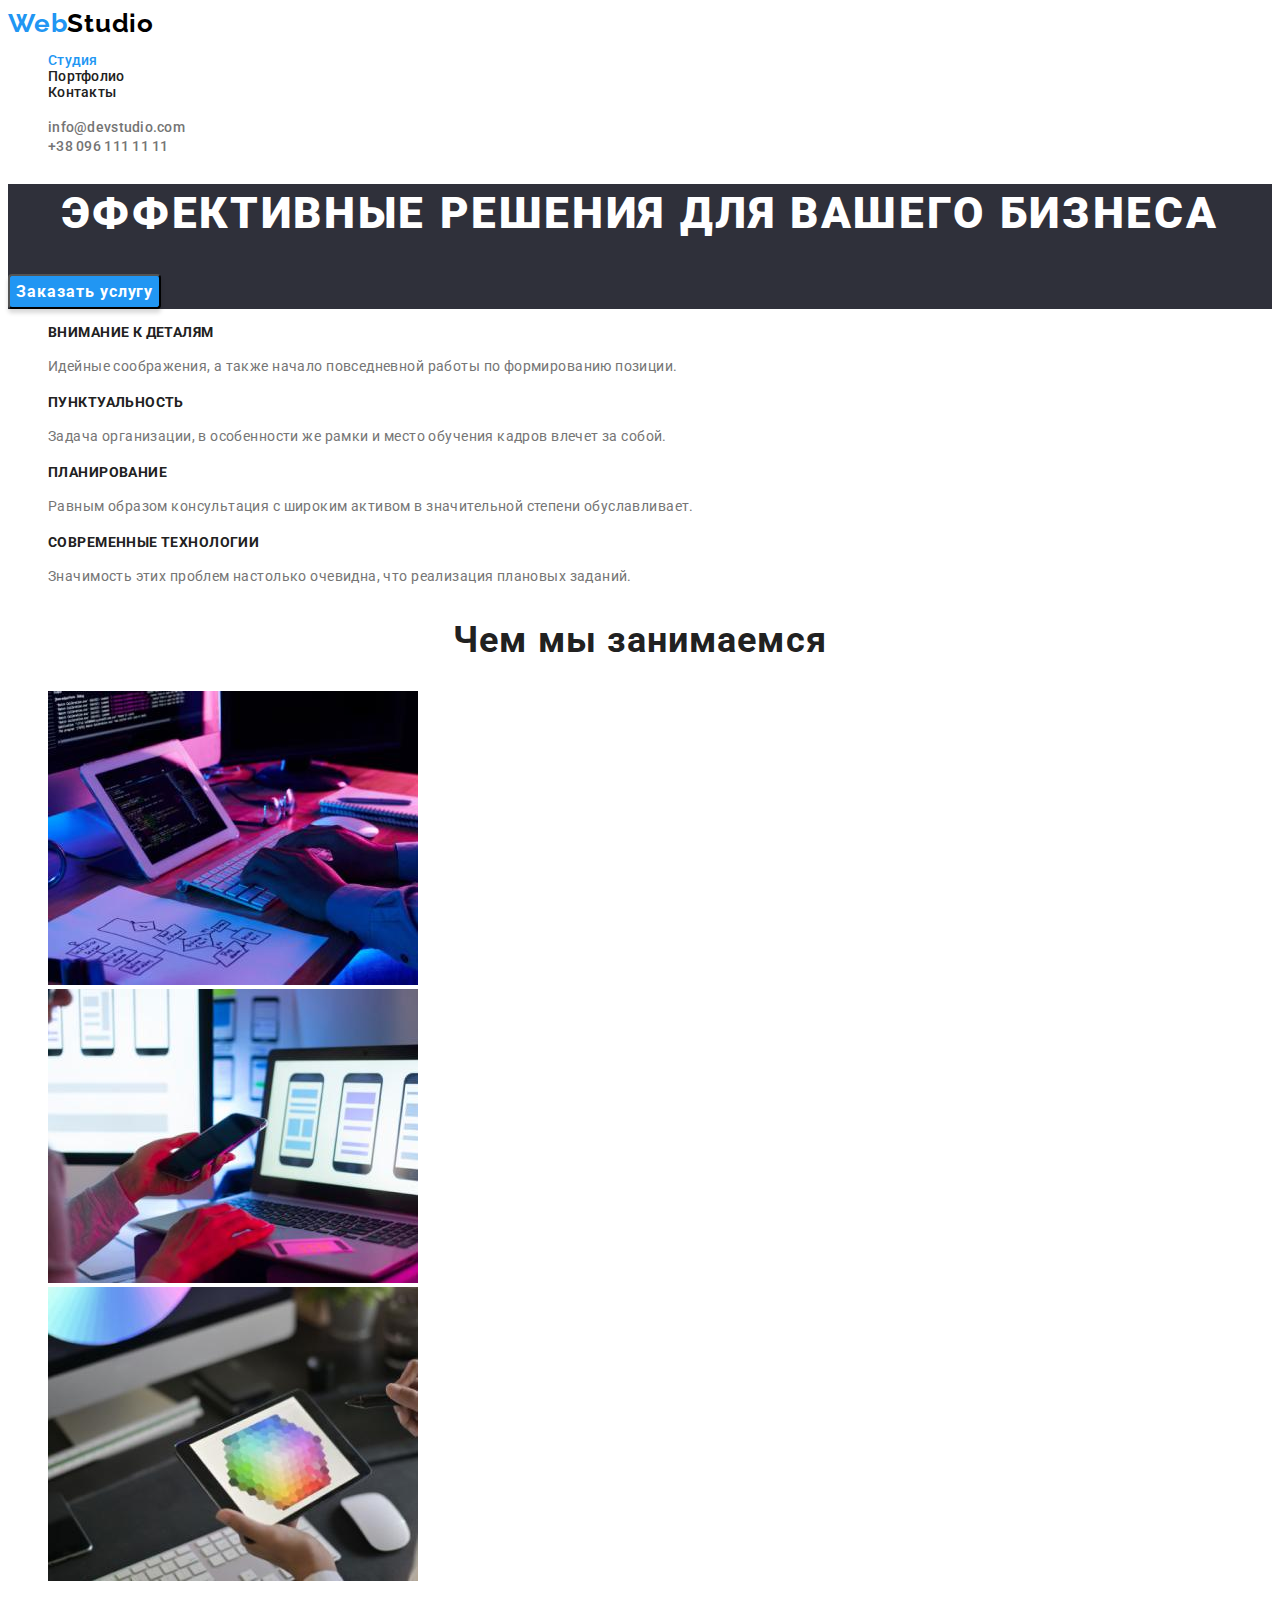
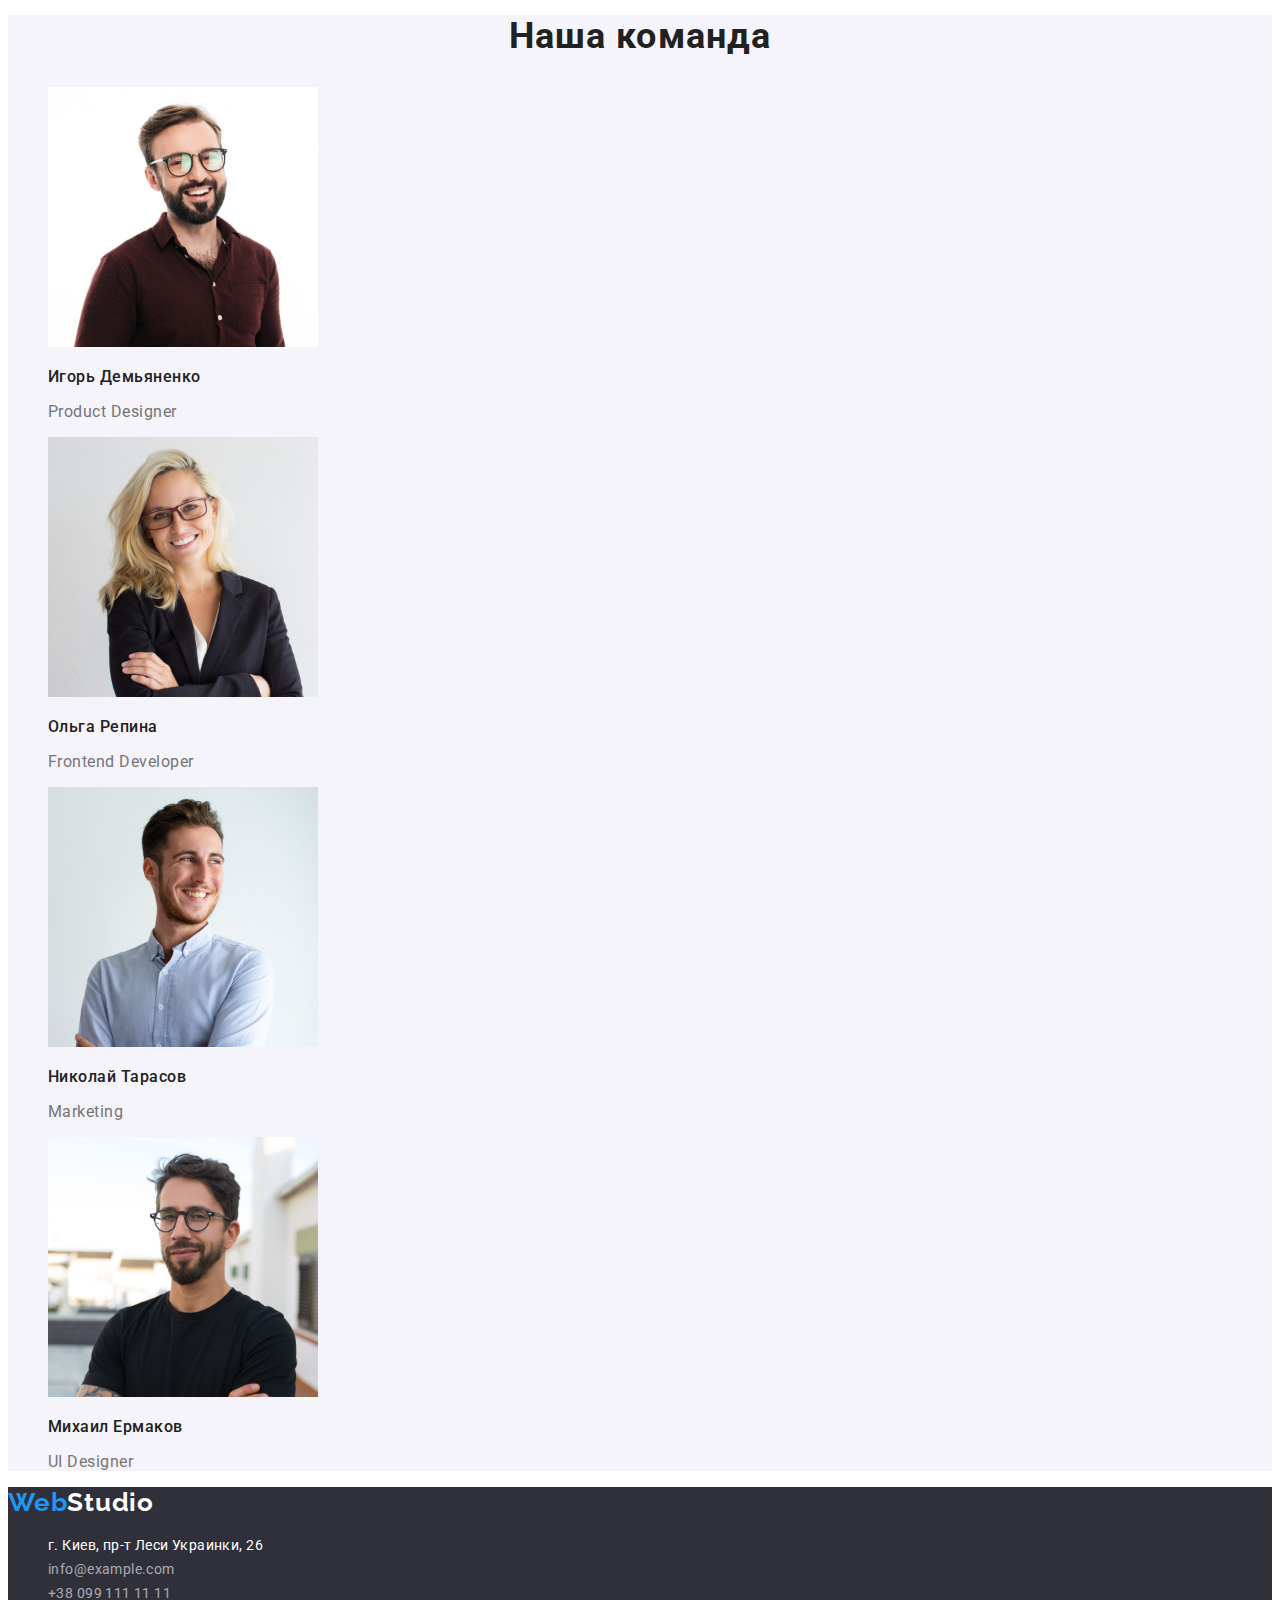
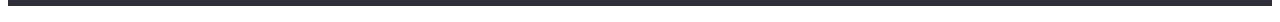
<file: index.html>
<!DOCTYPE html>
<html lang="ru">
<head>
    <meta charset="UTF-8">
    <meta http-equiv="X-UA-Compatible" content="IE=edge">
    <meta name="viewport" content="width=device-width, initial-scale=1.0">
    <title>Document</title>
    <link rel="preconnect" href="https://fonts.googleapis.com">
    <link rel="preconnect" href="https://fonts.gstatic.com" crossorigin>
    <link href="https://fonts.googleapis.com/css2?family=Raleway:wght@700&family=Roboto:wght@400;500;700;900&display=swap" rel="stylesheet">
    <link rel="stylesheet" href="css/styles.css">
</head>
<body>


<!---------------------HEADER---------------------------->


    <header class="header">
        <nav>
            <a class="header-logo link" lang="en" href="./"><span class="logo-web">Web</span>Studio</a>
            <ul class="header-list list">
                <li><a class="header-link link current" href="./index.html">Студия</a></li>
                <li><a class="header-link link" href="./portfolio.html">Портфолио</a></li>
                <li><a class="header-link link" href="#0">Контакты</a></li>
            </ul>
        </nav>
        <ul class="list">
            <li>
                <a class="header-mail link" href="mailto:info@devstudio.com">info@devstudio.com</a>
            </li>
            <li>
                <a class="header-tel link" href="tel:+380961111111">+38 096 111 11 11</a>
            </li>
        </ul>
    </header>


<!---------------------HERO---------------------------->


<main>
        <section class="hero">
            <h1 class="hero-title">Эффективные решения для вашего бизнеса</h1>
            <button class="hero-btn" type="button"><span class="hero-btn-text">Заказать услугу</span></button>
        </section>

<!---------------------PECULIARITIES---------------------------->

    <section class="pecu">
        <h2 class="visually-hidden">Особенности</h2>
                <ul class="pecu-list list">
                    <li>
                        <h3 class="pecu-subtitle">Внимание к деталям</h3>
                        <p class="pecu-text">Идейные соображения, а также начало повседневной работы по формированию позиции.</p>
                    </li>
                </ul>
                <ul class="pecu-list list">
                    <li>
                        <h3 class="pecu-subtitle">Пунктуальность</h3>
                        <p class="pecu-text">Задача организации, в особенности же рамки и место обучения кадров влечет за собой.</p>
                    </li>
                </ul>
                <ul class="pecu-list list">
                    <li>
                        <h3 class="pecu-subtitle">Планирование</h3>
                        <p class="pecu-text">Равным образом консультация с широким активом в значительной степени обуславливает.</p>
                    </li>
                </ul>
                <ul class="pecu-list list">
                    <li>
                        <h3 class="pecu-subtitle">Современные технологии</h3>
                        <p class="pecu-text">Значимость этих проблем настолько очевидна, что реализация плановых заданий.</p>
                    </li>
                </ul>
        <h2 class="pecu-title">Чем мы занимаемся</h2>
        <ul class="pecu-photo list">
            <li>
                <img src="./images/box1.jpg" alt="Примеры робот"
                width="370"
                height="294">
            </li>
            <li>
                <img src="./images/box2.jpg" alt="Примеры робот"
                width="370"
                height="294">
            </li>
            <li>
                <img src="./images/box3.jpg" alt="Примеры робот"
                width="370"
                height="294">
            </li>
        </ul>
    </section>

<!---------------------TEAM---------------------------->

    <section class="team">
        <h2 class="team-title">Наша команда</h2>
        <ul class="team-list list">
            <li>
                <img src="./images/team-card-1.jpg" alt="Фото команды"
                width="270"
                height="260">
                <h3 class="team-subtitle">Игорь Демьяненко</h3>
                <p class="team-text" lang="eu">Product Designer</p>
            </li>
        </ul>
        <ul class="team-list list">
            <li>
                <img src="./images/team-card-2.jpg" alt="Фото команды"
                width="270"
                height="260">
                <h3 class="team-subtitle">Ольга Репина</h3>
                <p class="team-text" lang="eu">Frontend Developer</p>
            </li>
        </ul>
        <ul class="team-list list">
            <li>
                <img src="./images/team-card-3.jpg" alt="Фото команды"
                width="270"
                height="260">
                <h3 class="team-subtitle">Николай Тарасов</h3>
                <p class="team-text" lang="eu">Marketing</p>
            </li>
        </ul>
        <ul class="team-list list">
            <li>
                <img src="./images/team-card-4.jpg" alt="Фото команды"
                width="270"
                height="260">
                <h3 class="team-subtitle">Михаил Ермаков</h3>
                <p class="team-text" lang="eu">UI Designer</p>
            </li>
        </ul>
    </section>
</main>

<!---------------------FOOTER---------------------------->

<footer class="footer">
    <a class="footer-logo link" lang="en" href="./"><span class="logo-web">Web</span>Studio</a>
    <address>
        <ul class="footer-address list">
            <li><a class="footer-map link" href="https://goo.gl/maps/rfm62vgh137MeAdR9"
                target="_blank" rel="noopener noreferrer"
                >г. Киев, пр-т Леси Украинки, 26</a>
            </li>
            <li>
                <a class="footer-mail link" href="mailto:info@example.com">info@example.com</a>
            </li>
            <li>
                <a class="footer-tel link" href="tel:+380991111111">+38 099 111 11 11</a>
            </li>
        </ul>
    </address>
</footer>

</body>
</html>
</file>
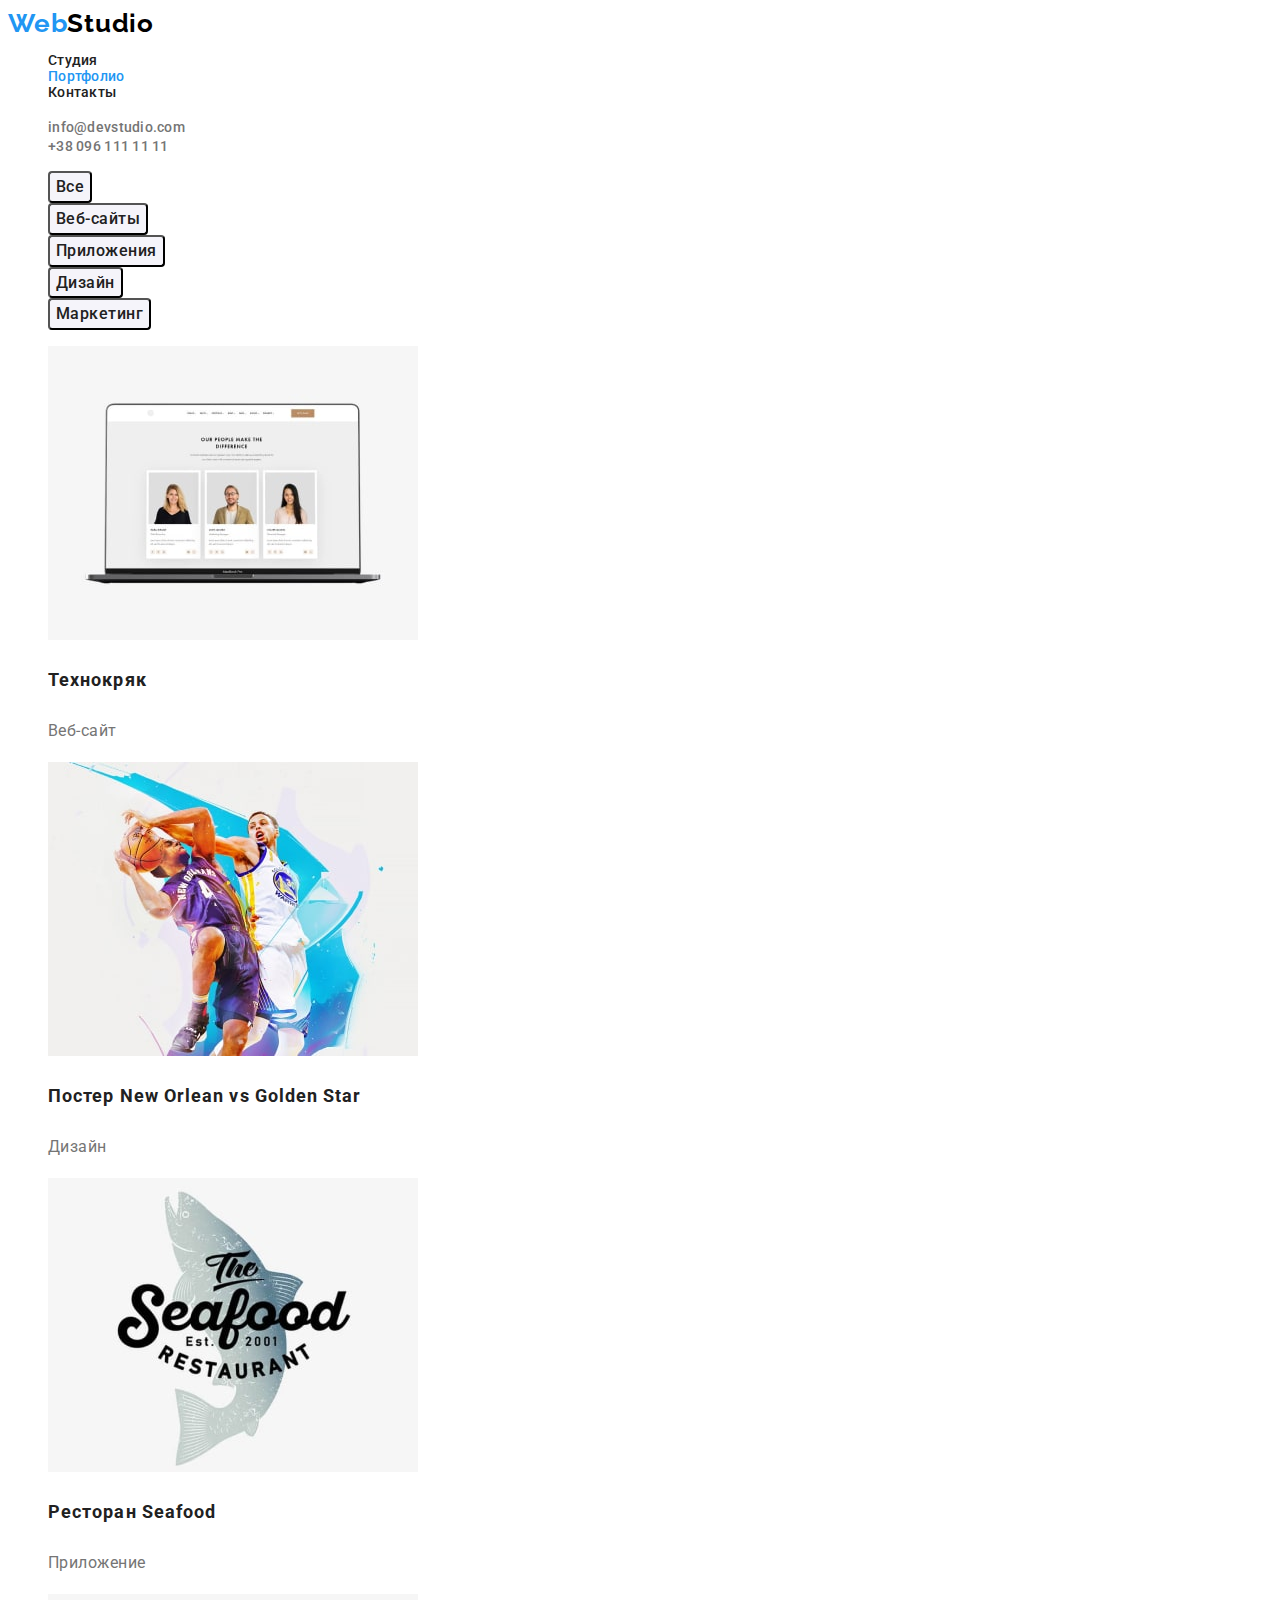
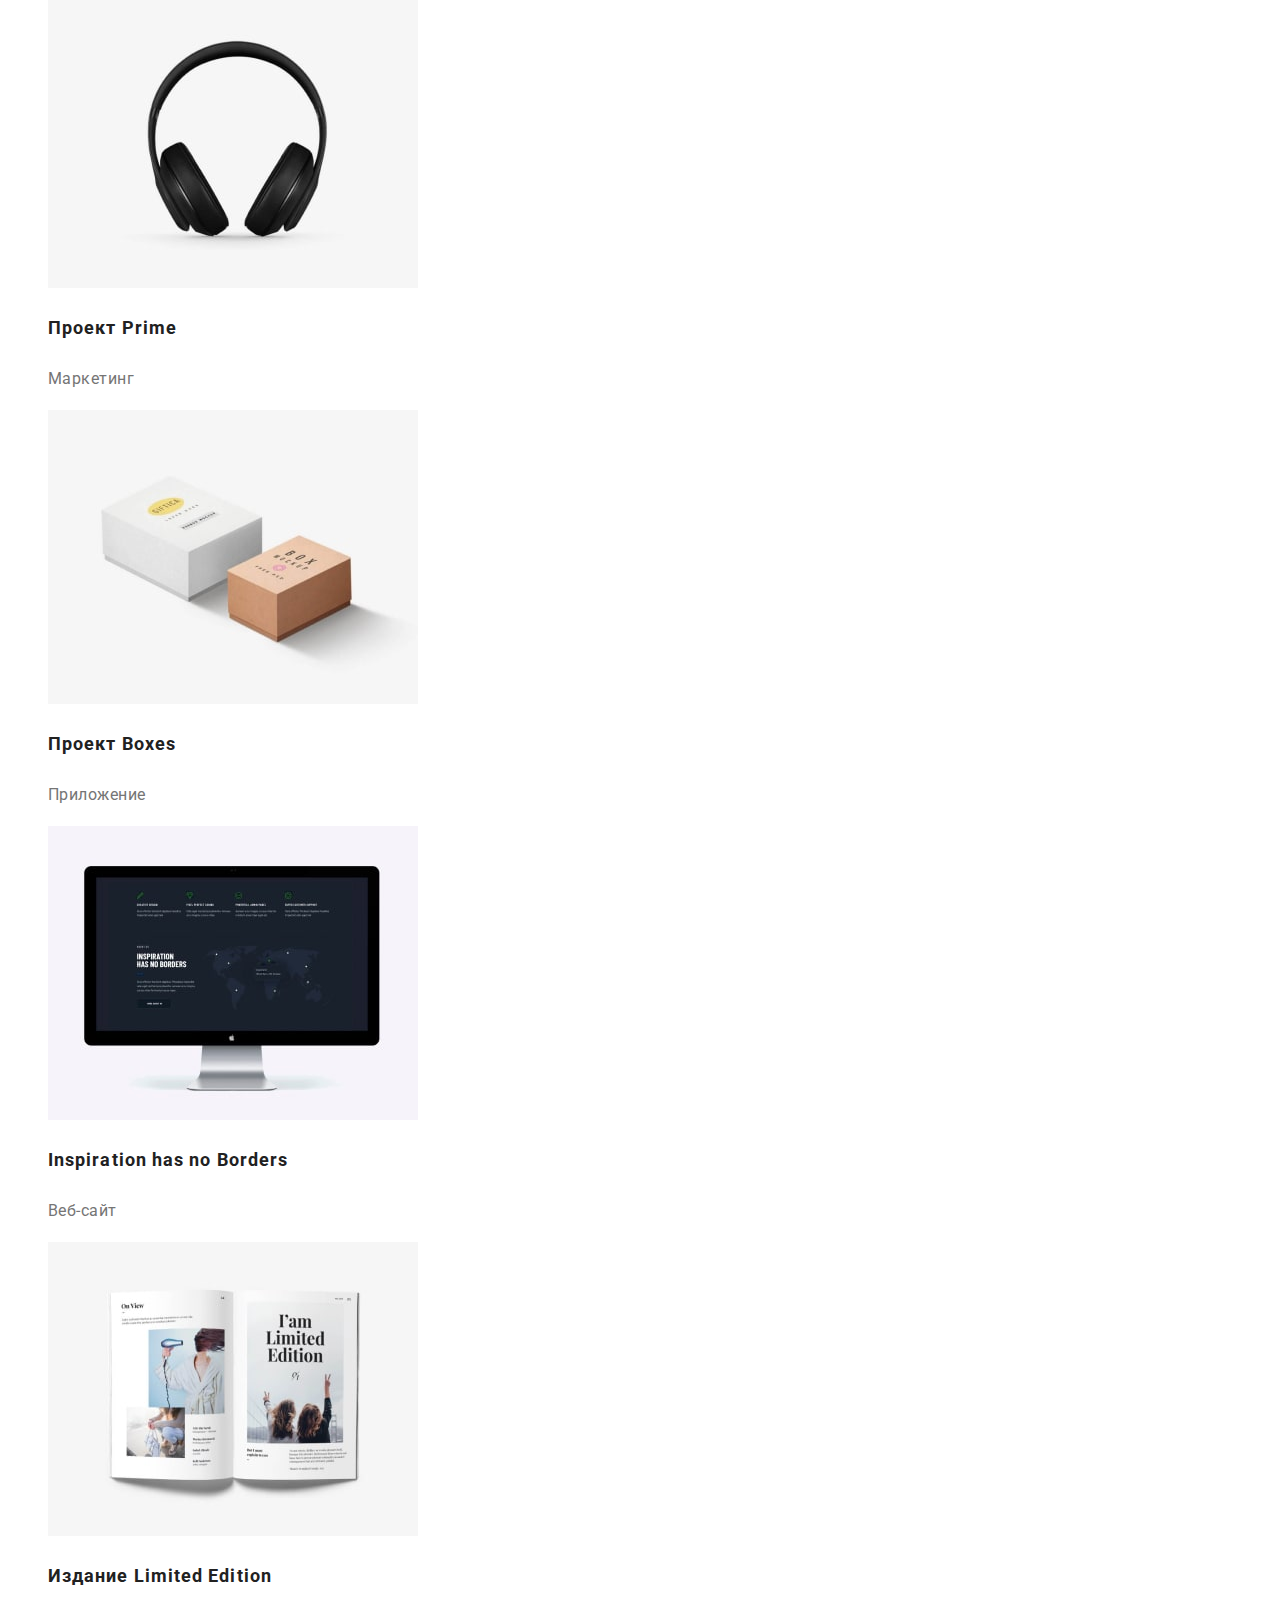
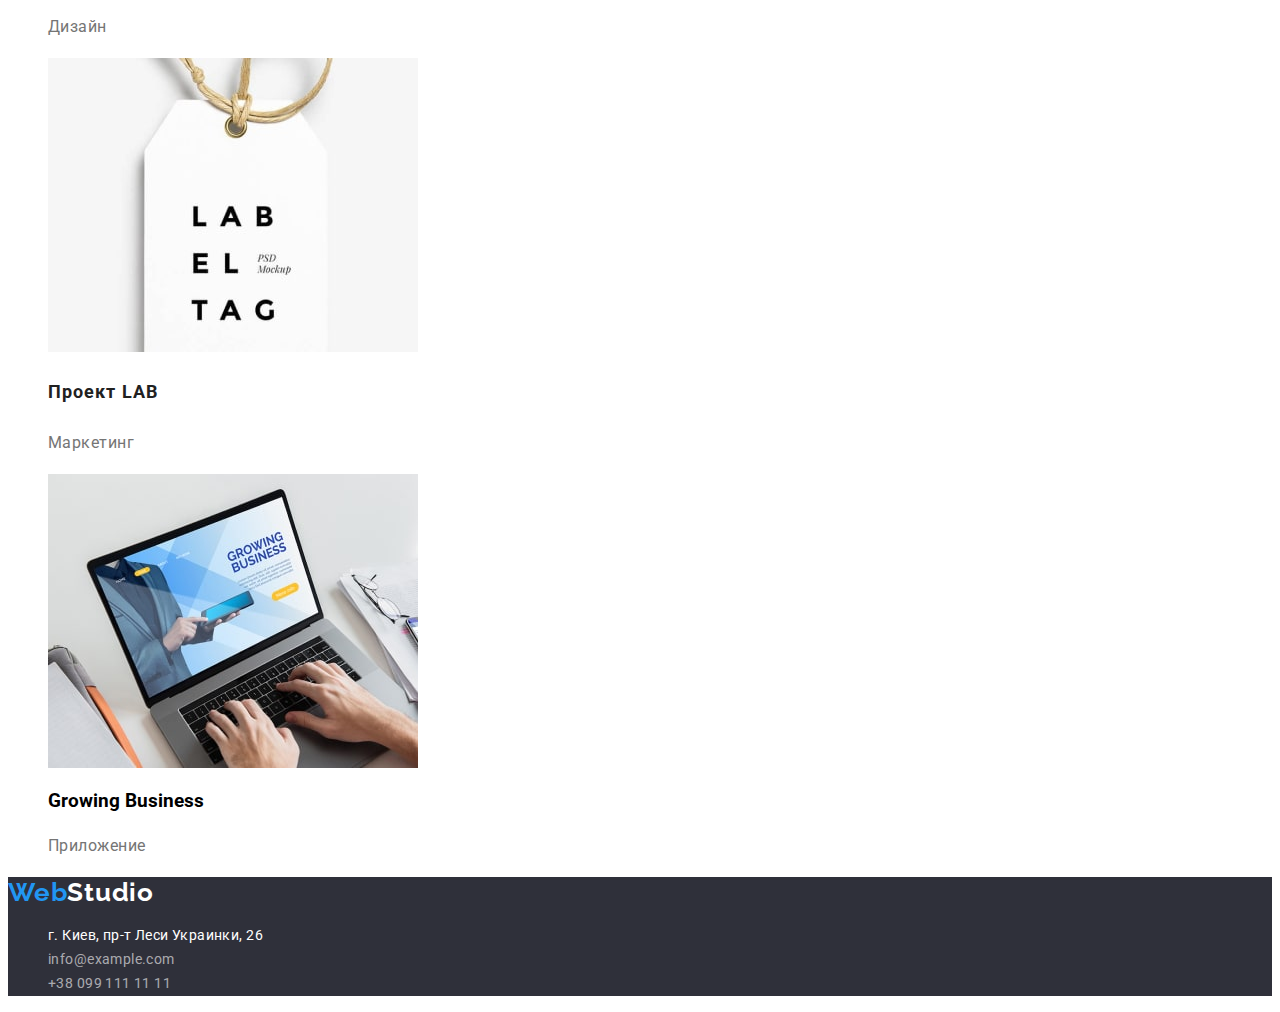
<file: portfolio.html>
<!DOCTYPE html>
<html lang="en">
<head>
    <meta charset="UTF-8">
    <meta http-equiv="X-UA-Compatible" content="IE=edge">
    <meta name="viewport" content="width=device-width, initial-scale=1.0">
    <title>Document</title>
    <link rel="preconnect" href="https://fonts.googleapis.com">
    <link rel="preconnect" href="https://fonts.gstatic.com" crossorigin>
    <link href="https://fonts.googleapis.com/css2?family=Raleway:wght@700&family=Roboto:wght@400;500;700;900&display=swap" rel="stylesheet">
    <link rel="stylesheet" href="css/styles.css">
</head>
<body>
    
<!---------------------HEADER---------------------------->


<header class="header">
    <nav>
        <a class="header-logo link" lang="en" href="./"><span class="logo-web">Web</span>Studio</a>
        <ul class="header-list list">
            <li><a class="header-link link" href="./index.html">Студия</a></li>
            <li><a class="header-link link current" href="./portfolio.html">Портфолио</a></li>
            <li><a class="header-link link" href="#0">Контакты</a></li>
        </ul>
    </nav>
    <ul class="list">
        <li>
            <a class="header-mail link" href="mailto:info@devstudio.com">info@devstudio.com</a>
        </li>
        <li>
            <a class="header-tel link" href="tel:+380961111111">+38 096 111 11 11</a>
        </li>
    </ul>
</header>


<!---------------------PORTFOLIO---------------------------->

    <main>
        <h2 class="visually-hidden">Портфолио</h2>
        <section class="portfolio">
            <ul class="portfolio-list list">
                <li>
                    <button class="portfolio-btn" type="button"><span class="portfolio-btn-text">Все</span></button>
                </li>
                <li>
                    <button class="portfolio-btn" type="button"><span class="portfolio-btn-text">Веб-сайты</span></button>
                </li>
                <li>
                    <button class="portfolio-btn" type="button"><span class="portfolio-btn-text">Приложения</span></button>
                </li>
                <li>
                    <button class="portfolio-btn" type="button"><span class="portfolio-btn-text">Дизайн</span></button>
                </li>
                <li>
                    <button class="portfolio-btn" type="button"><span class="portfolio-btn-text">Маркетинг</span></button>
                </li>
            </ul>
            <ul class="portfolio-list list">
                <li>
                    <img src="./images/portfolio1.jpg" alt="Примеры робот"
                    width="370"
                    height="294">
                    <h3 class="portfolio-title">Технокряк</h3>
                    <p class="portfolio-text">Веб-сайт</p>
                </li>
                <li>
                    <img src="./images/portfolio2.jpg" alt="Примеры робот"
                    width="370"
                    height="294">
                    <h3 class="portfolio-title">Постер New Orlean vs Golden Star</h3>
                    <p class="portfolio-text">Дизайн</p>
                </li>
                <li>
                    <img src="./images/portfolio3.jpg" alt="Примеры робот"
                    width="370"
                    height="294">
                    <h3 class="portfolio-title">Ресторан Seafood</h3>
                    <p class="portfolio-text">Приложение</p>
                </li>
                <li>
                    <img src="./images/portfolio4.jpg" alt="Примеры робот"
                    width="370"
                    height="294">
                    <h3 class="portfolio-title">Проект Prime</h3>
                    <p class="portfolio-text">Маркетинг</p>
                </li>
                <li>
                    <img src="./images/portfolio5.jpg" alt="Примеры робот"
                    width="370"
                    height="294">
                    <h3 class="portfolio-title">Проект Boxes</h3>
                    <p class="portfolio-text">Приложение</p>
                </li>
                <li>
                    <img src="./images/portfolio6.jpg" alt="Примеры робот"
                    width="370"
                    height="294">
                    <h3 class="portfolio-title">Inspiration has no Borders</h3>
                    <p class="portfolio-text">Веб-сайт</p>
                </li>
                <li>
                    <img src="./images/portfolio7.jpg" alt="Примеры робот"
                    width="370"
                    height="294">
                    <h3 class="portfolio-title">Издание Limited Edition</h3>
                    <p class="portfolio-text">Дизайн</p>
                </li>
                <li>
                    <img src="./images/portfolio8.jpg" alt="Примеры робот"
                    width="370"
                    height="294">
                    <h3 class="portfolio-title">Проект LAB</h3>
                    <p class="portfolio-text">Маркетинг</p>
                </li>
                <li>
                    <img src="./images/portfolio9.jpg" alt="Примеры робот"
                    width="370"
                    height="294">
                    <h3>Growing Business</h3>
                    <p class="portfolio-text">Приложение</p>
                </li>
            </ul>
        </section>
    </main>

<!---------------------FOOTER---------------------------->

<footer class="footer">
    <a class="footer-logo link" lang="en" href="./"> <span class="logo-web">Web</span>Studio</a>
    <address>
        <ul class="footer-address list">
            <li><a class="footer-map link" href="https://goo.gl/maps/rfm62vgh137MeAdR9"
                target="_blank" rel="noopener noreferrer"
                >г. Киев, пр-т Леси Украинки, 26</a>
            </li>
            <li>
                <a class="footer-mail link" href="mailto:info@example.com">info@example.com</a>
            </li>
            <li>
                <a class="footer-tel link" href="tel:+380991111111">+38 099 111 11 11</a>
            </li>
        </ul>
    </address>
</footer>

</body>
</html>
</file>
<file: css/styles.css>
:root {
    --main-title-color: #212121;
    --second-title-color: #212121;
    --main-text-color: #757575;
    --accent-color: #2196F3;
}

body {
    font-family: "Roboto", sans-serif;
}

.list {
    list-style: none;
}

.link {
    text-decoration: none;
}

.visually-hidden {
    position: absolute;
    white-space: nowrap;
    width: 1px;
    height: 1px;
    overflow: hidden;
    border: 0;
    padding: 0;
    clip: rect(0 0 0 0);
    clip-path: inset(50%);
    margin: -1px;
}


/* -----------------------HEADER--------------------- */


.header-logo {
    font-family: Raleway;
    font-weight: 700;
    font-size: 26px;
    line-height: 1.19;
    letter-spacing: 0.03em;
    color: #000000;
}

.logo-web {
    color: #2196F3;
}

.header-list {
    font-weight: 500;
    font-size: 14px;
    line-height: 1.14;
    letter-spacing: 0.02em;
    color: var(--second-title-color);
}

.header-link {
    font-weight: 500;
    font-size: 14px;
    line-height: 1.14;
    letter-spacing: 0.02em;
    color: var(--second-title-color);
}

.header-link.current {
    color: var(--accent-color);
}

.header-link:hover,
.header-link:focus {
    color: var(--accent-color);
}

.header-mail {
    font-style: normal;
    font-weight: 500;
    font-size: 14px;
    line-height: 1.14;
    letter-spacing: 0.02em;
    color: var(--main-text-color);
}

.header-mail:hover,
.header-mail:focus {
    color: var(--accent-color);
}

.header-tel {
    font-style: normal;
    font-weight: 500;
    font-size: 14px;
    line-height: 1.14;
    letter-spacing: 0.02em;
    color: var(--main-text-color);
}

.header-tel:hover,
.header-tel:focus {
    color: var(--accent-color);
}

    
/* -----------------------HERO--------------------- */


.hero {
    background-color: #2F303A;
}

.hero-title {
    font-weight: 900;
    font-size: 44px;
    line-height: 1.36;
    text-align: center;
    letter-spacing: 0.06em;
    text-transform: uppercase;
    color: #FFFFFF;
}

.hero-btn {
    font-family: inherit;
    cursor: pointer;
    background: #2196F3;
    box-shadow: 0px 4px 4px rgba(0, 0, 0, 0.15);
    border-radius: 4px;
}

.hero-btn-text {
    font-weight: 700;
    font-size: 16px;
    line-height: 1.87;
    align-items: center;
    text-align: center;
    letter-spacing: 0.06em;
    color: #FFFFFF;
}

.hero-btn:hover,
.hero-btn:focus {
    background: #188CE8;
}


/* -----------------------PECULIARITIES--------------------- */

.pecu-subtitle {
    font-weight: 700;
    font-size: 14px;
    line-height: 1.14;
    letter-spacing: 0.03em;
    text-transform: uppercase;
    color: var(--second-title-color);
}

.pecu-text {
    font-weight: 400;
    font-size: 14px;
    line-height: 1.71;
    letter-spacing: 0.03em;
    color: var(--main-text-color);
}

.pecu-title {
    font-weight: 700;
font-size: 36px;
line-height: 1.17;
text-align: center;
letter-spacing: 0.03em;
color: var(--main-title-color);
}


/* -----------------------TEAM--------------------- */


.team {
    background-color: #F5F4FA;
}

.team-title {
    font-weight: bold;
    font-size: 36px;
    line-height: 1.17;
    text-align: center;
    letter-spacing: 0.03em;
    color: var(--main-title-color);
}

.team-subtitle {
    font-weight: 500;
    font-size: 16px;
    line-height: 1.19;
    letter-spacing: 0.03em;
    color: var(--second-title-color);
}

.team-text {
    font-weight: 400;
    font-size: 16px;
    line-height: 1.19;
    letter-spacing: 0.03em;
    color: var(--main-text-color);
}


/* -----------------------FOOTER--------------------- */


footer { 
    background: #2F303A;
}

.footer-logo {
    font-family: Raleway;
    font-style: 400;
    font-weight: 700;
    font-size: 26px;
    line-height: 1.19;
    letter-spacing: 0.03em;
    color: #FFFFFF;
}

.logo-web {
    font-family: Raleway;
    font-weight: 700;
    font-size: 26px;
    line-height: 1.19;
    letter-spacing: 0.03em;
    color: #2196F3;
}

.footer-address a:hover,
.footer-address a:focus {
    color: var(--accent-color);
}

.footer-map {
    font-style: normal;
    font-weight: 400;
    font-size: 14px;
    line-height: 1.71;
    letter-spacing: 0.03em;
    color: #FFFFFF;
}

.footer-mail {
    font-style: normal;
    font-weight: 400;
    font-size: 14px;
    line-height: 1.71;
    letter-spacing: 0.03em;
    color: rgba(255, 255, 255, 0.6);
}

.footer-tel {
    font-style: normal;
    font-weight: 400;
    font-size: 14px;
    line-height: 1.71;
    letter-spacing: 0.03em;
    color: rgba(255, 255, 255, 0.6);
}


/* -----------------------LIST TWO--------------------- */
/* -----------------------PORTFOLIO--------------------- */

.portfolio-btn {
    font-family: inherit;
    cursor: pointer;
    background: #F5F4FA;
    border-radius: 4px;
}

.portfolio-btn-text {
    font-family: inherit;
    font-weight: 500;
    font-size: 16px;
    line-height: 1.62;
    text-align: center;
    letter-spacing: 0.03em;
    color: #212121;
}

.portfolio-btn:hover,
.portfolio-btn:focus {
    background: var(--accent-color);
}

.portfolio-btn-text:hover,
.portfolio-btn-text:focus {
    color: #FFFFFF;
}

.portfolio-title {
    font-weight: 700;
    font-size: 18px;
    line-height: 2;
    letter-spacing: 0.06em;
    color:var(--main-title-color);
}

.portfolio-text {
    font-weight: 400;
    font-size: 16px;
    line-height: 1.87;
    letter-spacing: 0.03em;
    color: var(--main-text-color);
}
</file>
